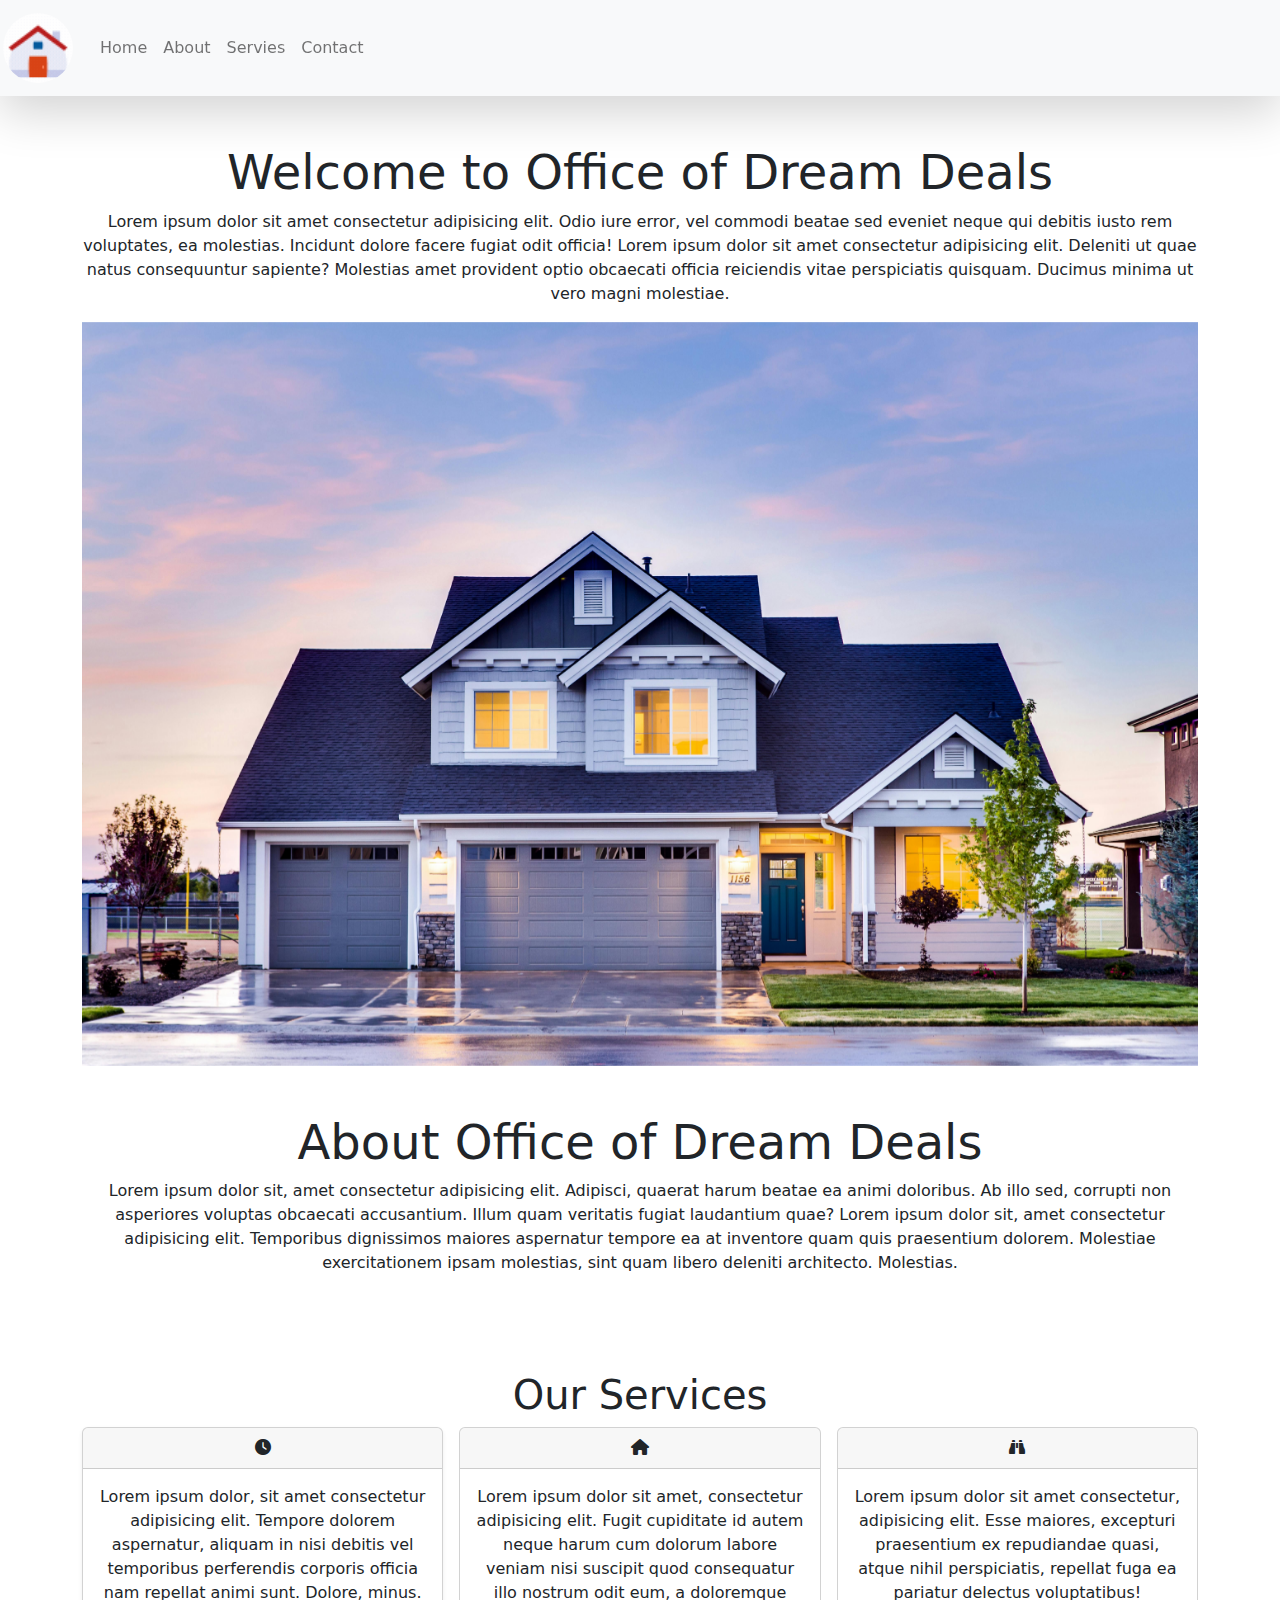
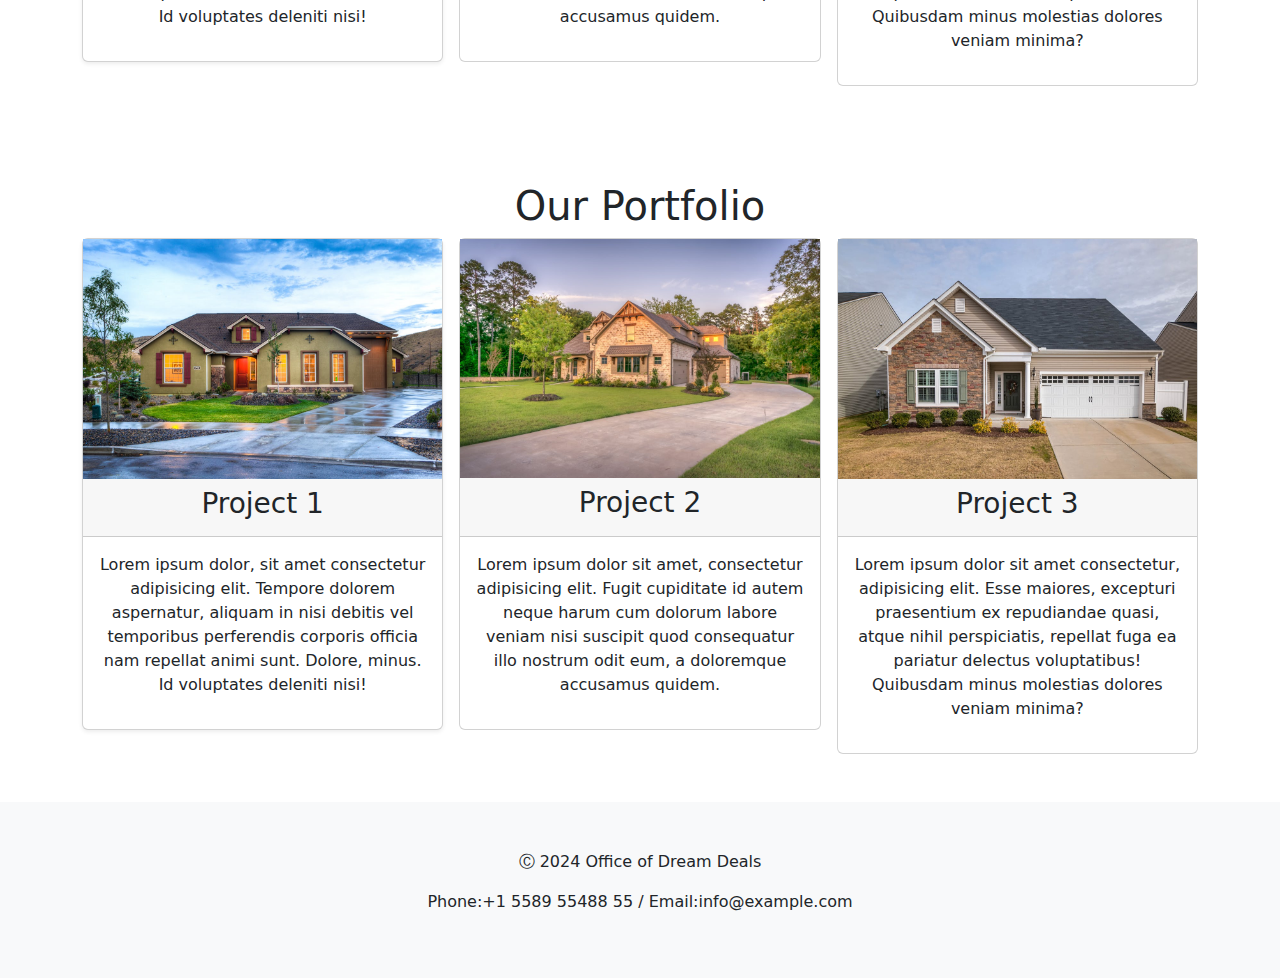
<file: index.html>
<!DOCTYPE html>
<html lang="en">
<head>
    <meta charset="UTF-8">
    <meta name="viewport" content="width=device-width, initial-scale=1.0">
    <title>Office of Dream Deals</title>
    <link rel="icon" href="img/icons8-home-16.png" type="image/icon type">
    <link rel="stylesheet" href="css/style.css">
    <link rel="stylesheet" href="css/bootstrap-5.2.3-dist/css/bootstrap.min.css">
    <script src="css/bootstrap-5.2.3-dist/js/bootstrap.min.js"></script>
    <link rel="stylesheet" href="css/fontawesome-free-6.2.0-web/css/all.min.css">
</head>
<body>
  <section class="navbar1  justify-content-center align-items-center sticky-top ">
    <nav class="navbar navbar-expand-sm shadow-lg navbar-light bg-light">
      <a class="navbar-brand ml-5" href="index.html"><img src="img/icons8-home.gif" class="rounded-circle" alt="" width="100%" height="70px"></a>
      <button class="navbar-toggler" type="button" data-bs-toggle="collapse" data-bs-target="#navbar" aria-controls="navbar AItMartup">
        <span class="navbar-toggler-icon"></span>
      </button>
      <div class="collapse navbar-collapse" id="navbar">
        <ul class="navbar-nav">
            <li class="nav-item">
                <a class="nav-link" href="index.html">Home</a>
            </li>
            <li class="nav-item">
                <a class="nav-link" href="About.html">About</a>
            </li>
            <li class="nav-item">
                <a class="nav-link" href="Services.html">Servies</a>
            </li>
            <li class="nav-item">
                <a class="nav-link" href="Contact.html">Contact</a>
            </li>
        </ul>
      </div>
      </nav>
  </section>
  <section class="crose text-center">
    <div class="container my-5">
      <div class="header">
        <h1 class="display-5 fw-normal">Welcome to Office of Dream Deals</h1>
      </div>
      <p>
        Lorem ipsum dolor sit amet consectetur adipisicing elit. Odio iure error,
        vel commodi beatae sed eveniet neque qui debitis iusto rem voluptates,
        ea molestias. Incidunt dolore facere fugiat odit officia! Lorem ipsum dolor sit
        amet consectetur adipisicing elit. Deleniti ut quae natus consequuntur sapiente?
        Molestias amet provident optio obcaecati officia reiciendis vitae perspiciatis quisquam.
        Ducimus minima ut vero magni molestiae.
      </p>
      <div class="usel slide carousel-slide" id="d" data-ride="carousel">
        <div id="d" class="carousel-slide" data-bs-ride="carousel">    
          <div class="carousel-inner">
            <div class="carousel-item active" data-bs-interval="2000">
              <img class="d-block w-100" src="img/pexels-photo-106399.jpeg" alt="">
            </div>
            <div class="carousel-item" data-bs-interval="2000">
              <img class="d-block w-100"  src="img/istockphoto-1026205392-1024x1024.jpg" alt="">
            </div>
            <div class="carousel-item" data-bs-interval="2000">
              <img class="d-block w-100" src="img/pexels-photo-106399.jpeg" alt="">
            </div>
            <div class="carousel-item" data-bs-interval="2000">
              <img class="d-block w-100" src="img/large-home-residential-house-architecture-53610.jpeg" alt="">
            </div>
          </div>
        </div>
      </div>
    </div>
  </section>
  <section class="crose text-center">
    <div class="container my-5">
      <div class="header">
        <h1 class="display-5 fw-normal">About Office of Dream Deals</h1>
      </div>
        <p>
          Lorem ipsum dolor sit, amet consectetur adipisicing elit. Adipisci, quaerat harum beatae ea animi doloribus. Ab illo sed,
          corrupti non asperiores voluptas obcaecati accusantium. Illum quam veritatis fugiat laudantium 
          quae? Lorem ipsum dolor sit, amet consectetur adipisicing elit. Temporibus dignissimos maiores
          aspernatur tempore ea at inventore quam quis praesentium dolorem.
          Molestiae exercitationem ipsam molestias, sint quam libero deleniti architecto. Molestias.
        </p>
    </div>
  </section>
  <section class="crose text-center">
       <div class="album py-5">
          <div class="container">
            <h1 class="header">Our Services</h1> 
             <div class="row row-cols-1 row-cols-sm-2 row-cols-md-3 g-3">
              <div class="col-lg-4 col-md-6">
               <div class="card shadow-sm">
                 <div class="card-header">
                  <i class="fa fa-clock"></i>
                 </div>
                <div class="card-body">
            <p>Lorem ipsum dolor, sit amet consectetur adipisicing elit. Tempore dolorem aspernatur, aliquam in nisi debitis vel temporibus perferendis corporis officia nam repellat animi sunt. Dolore, minus. Id voluptates deleniti nisi!</p>
          </div>
        </div>
      </div>
      <div class="col-lg-4 col-md-6">
        <div class="card">
          <div class="card-header">
            <i class="fa fa-home"></i>
          </div>
          <div class="card-body">
            <p>Lorem ipsum dolor sit amet, consectetur adipisicing elit. Fugit cupiditate id autem neque harum cum dolorum labore veniam nisi suscipit quod consequatur illo nostrum odit eum, a doloremque accusamus quidem.</p>
          </div>
        </div>
      </div>
      <div class="col-lg-4 col-md-12">
        <div class="card"> 
          <div class="card-header">
            <i class="fa fa-binoculars"></i>  
          </div>
          <div class="card-body">
            <p>Lorem ipsum dolor sit amet consectetur, adipisicing elit. Esse maiores, excepturi praesentium ex repudiandae quasi, atque nihil perspiciatis, repellat fuga ea pariatur delectus voluptatibus! Quibusdam minus molestias dolores veniam minima?</p>
           </div>
          </div>
         </div>
        </div>
       </div>
      </div>
  </section>

  <section class="crose text-center">
    <div class="album py-5">
      <div class="container">
        <h1 class="header">Our Portfolio</h1> 
        <div class="row row-cols-1 row-cols-sm-2 row-cols-md-3 g-3">
          <div class="col-lg-4 col-md-6 card-scale">
            <div class="card shadow-sm">
              <img src="img/pexels-photo-1396132.jpeg" alt="" width="100%" height="100%">
              <div class="card-header">
                <h3>Project 1</h3>
              </div>
              <div class="card-body">
                <p>Lorem ipsum dolor, sit amet consectetur adipisicing elit. Tempore dolorem aspernatur, aliquam in nisi debitis vel temporibus perferendis corporis officia nam repellat animi sunt. Dolore, minus. Id voluptates deleniti nisi!</p>
              </div>
            </div>
          </div>
          <div class="col-lg-4 col-md-6 card-scale">
            <div class="card">
              <img src="img/pexels-photo-259588.jpeg" alt="" width="100%" height="100%">
              <div class="card-header">
                <h3>Project 2</h3>
              </div>
              <div class="card-body">
                <p>Lorem ipsum dolor sit amet, consectetur adipisicing elit. Fugit cupiditate id autem neque harum cum dolorum labore veniam nisi suscipit quod consequatur illo nostrum odit eum, a doloremque accusamus quidem.</p>
              </div>
            </div>
          </div>
          <div class="col-lg-4 col-md-12 card-scale">
            <div class="card">  
              <img src="img/pexels-photo-3555615.jpeg" alt="" width="100%" height="100%">
              <div class="card-header">
                <h3>Project 3</h3>
              </div>
              <div class="card-body">
                <p>Lorem ipsum dolor sit amet consectetur, adipisicing elit. Esse maiores, excepturi praesentium ex repudiandae quasi, atque nihil perspiciatis, repellat fuga ea pariatur delectus voluptatibus! Quibusdam minus molestias dolores veniam minima?</p>
              </div>
            </div>
          </div>
        </div>
      </div>
    </div>
  </section>

    <footer class="crose text-center">
      <div class="album py-5 footer-light bg-light" >
        <p>&#9400 2024 Office of Dream Deals</p>
        <p>Phone:+1 5589 55488 55 / Email:info@example.com</p>
      </div> 
    </footer>
      
</body>
</html>
</file>
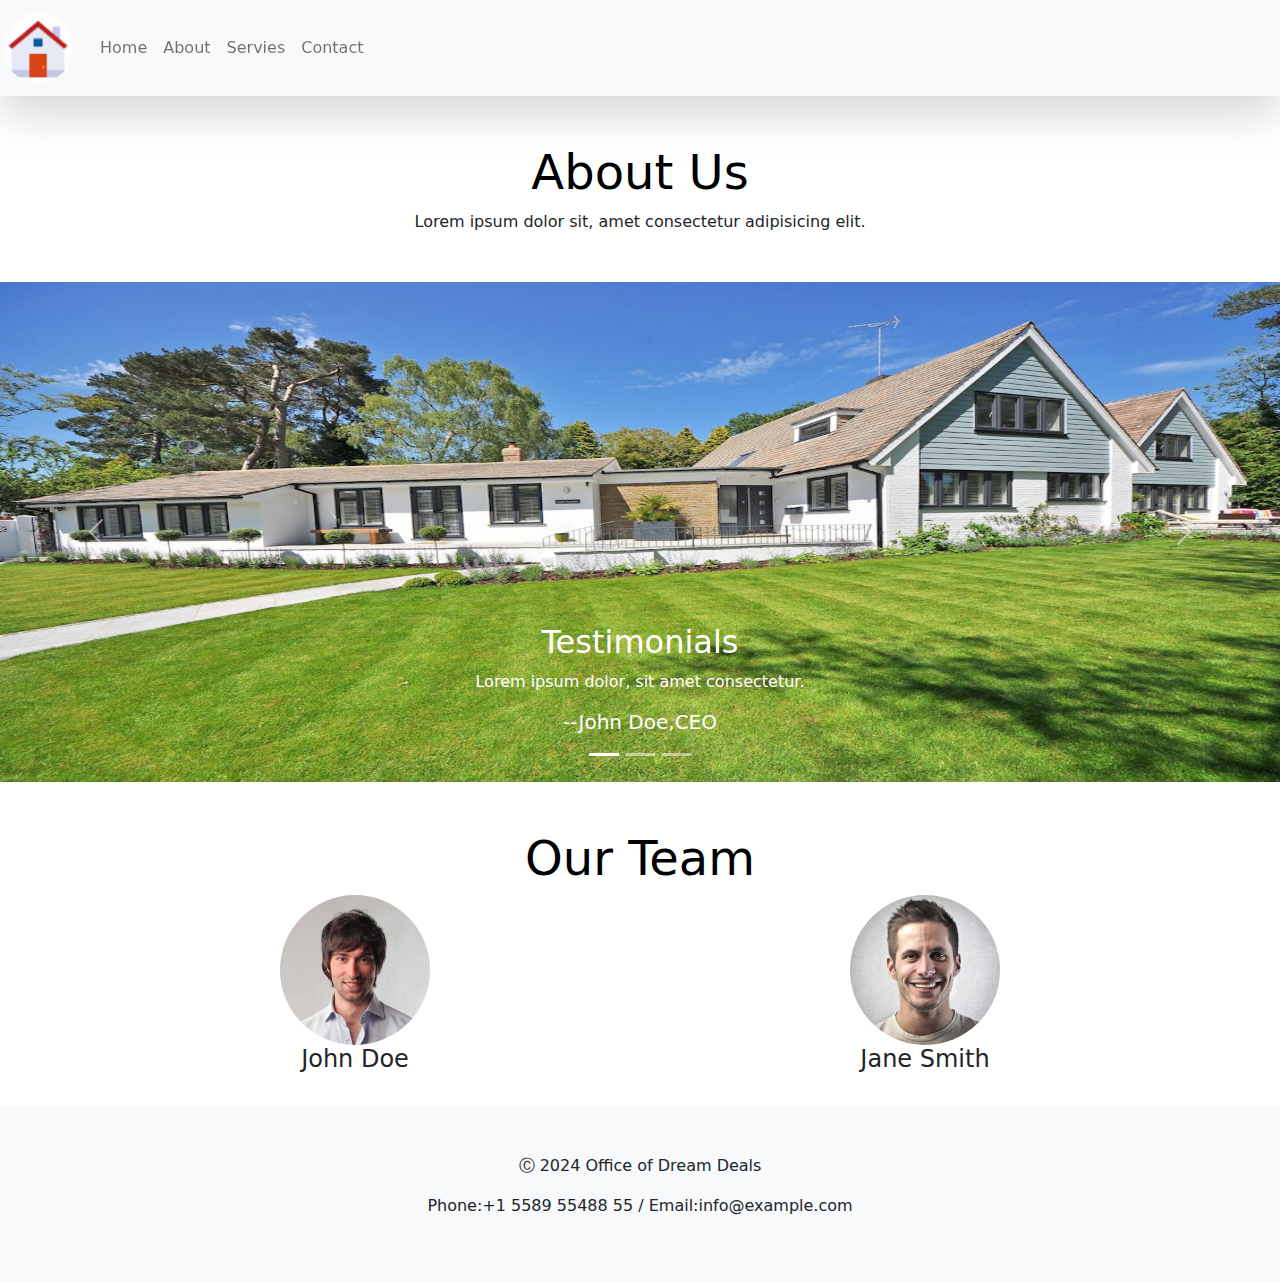
<file: About.html>
<!DOCTYPE html>
<html lang="en">
<head>
    <meta charset="UTF-8">
    <meta name="viewport" content="width=device-width, initial-scale=1.0">
    <title>Office of Dream Deals</title>
    <link rel="icon" href="img/icons8-home-16.png" type="image/icon type">
    <link rel="stylesheet" href="css/style.css">
    <link rel="stylesheet" href="css/bootstrap-5.2.3-dist/css/bootstrap.min.css">
    <script src="css/bootstrap-5.2.3-dist/js/bootstrap.min.js"></script>
    <link rel="stylesheet" href="css/fontawesome-free-6.2.0-web/css/all.min.css">
</head>
<body>

    <section class="navbar1  justify-content-center align-items-center sticky-top ">
        <nav class="navbar navbar-expand-sm shadow-lg navbar-light bg-light">
            <a class="navbar-brand ml-5" href=""><img src="img/icons8-home.gif" class="rounded-circle" alt="" width="100%" height="70px"></a>
            <button class="navbar-toggler" type="button" data-bs-toggle="collapse" data-bs-target="#navbar" aria-controls="navbar AItMartup">
                <span class="navbar-toggler-icon"></span>
            </button>
            <div class="collapse navbar-collapse" id="navbar">
            <ul class="navbar-nav">
                <li class="nav-item">
                    <a class="nav-link" href="index.html">Home</a>
                </li>
                <li class="nav-item">
                    <a class="nav-link" href="About.html">About</a>
                </li>
                <li class="nav-item">
                    <a class="nav-link" href="Services.html">Servies</a>
                </li>
                <li class="nav-item">
                    <a class="nav-link" href="Contact.html">Contact</a>
                </li>
            </ul>
            </div>
        </nav>
    </section>


    <section class="crose text-center">
        <div class="container my-5">
            <div class="g h">
            <h1 class="display-5 fw-normal" >About Us</h1>
        </div>
            <p>Lorem ipsum dolor sit, amet consectetur adipisicing elit.</p>   
        </div>
    </section>

 
    
    <section class="crose">
        <div id="carouselExampleCaptions" class="carousel slide" data-bs-ride="carousel">
            <div class="carousel-indicators">
              <button type="button" data-bs-target="#carouselExampleCaptions" data-bs-slide-to="0" class="active" aria-current="true" aria-label="Slide 1"></button>
              <button type="button" data-bs-target="#carouselExampleCaptions" data-bs-slide-to="1" aria-label="Slide 2"></button>
              <button type="button" data-bs-target="#carouselExampleCaptions" data-bs-slide-to="2" aria-label="Slide 3"></button>
            </div>
            <div class="carousel-inner">
                <div class="carousel-item active">
                    <img src="img/pexels-photo-280229.jpeg" height="500px" class="d-block w-100" alt="">
                    <div class="carousel-caption d-none d-md-block">
                        <h2> Testimonials</h2>
                        <p>Lorem ipsum dolor, sit amet consectetur.</p>
                        <h6  class="lead">--John Doe,CEO</h6>
                    </div>
                </div>
                <div class="carousel-item">
                    <img  src="img/pexels-photo-280229.jpeg" height="500px" class="d-block w-100" alt="">
                    <div class="carousel-caption d-none d-md-block">
                        <h2>Testimonials</h2>
                        <p>Lorem ipsum dolor, sit amet consectetur.</p>
                    </div>
                </div>
                <div class="carousel-item">
                    <img  src="img/pexels-photo-280229.jpeg" height="500px" class="d-block w-100" alt="">
                    <div class="carousel-caption d-none d-md-block">
                        <h2>Testimonials</h2>
                        <p>Lorem ipsum dolor, sit amet consectetur.</p>
                    </div>
                </div>
            </div>
            <button class="carousel-control-prev" type="button" data-bs-target="#carouselExampleCaptions" data-bs-slide="prev">
                <span class="carousel-control-prev-icon" aria-hidden="true"></span>
                <span class="visually-hidden">Previous</span>
            </button>
            <button class="carousel-control-next" type="button" data-bs-target="#carouselExampleCaptions" data-bs-slide="next">
                <span class="carousel-control-next-icon" aria-hidden="true"></span>
                <span class="visually-hidden">Next</span>
            </button>
        </div>
    </section>
    
    
    <section class="crose text-center">
        <div class="container mt-5">
        <div class="row">
            <div class="g h">
            <h1 class="display-5 fw-normal">Our Team</h1>
        </div>
            <div class="col-sm-3 col-md-6">
                <img src="img/profile-1.jpg" class="rounded-circle" alt="" width="150" height="150">
                <h4>John Doe</h4>
            </div>
            <div class="col-sm-9 col-md-6">
                <img src="img/profile-7.jpg" class="rounded-circle" alt="" width="150" height="150">
                <h4>Jane Smith</h4>
            </div>
        </div>
        </div>
    </section>  
    <br>
    
    
    
    <footer class="crose text-center">
      <div class="album py-5 bg-light" >
        <p>&#9400 2024 Office of Dream Deals</p>
        <p>Phone:+1 5589 55488 55 / Email:info@example.com</p>
      </div> 
    </footer>

</body>
</html>
</file>
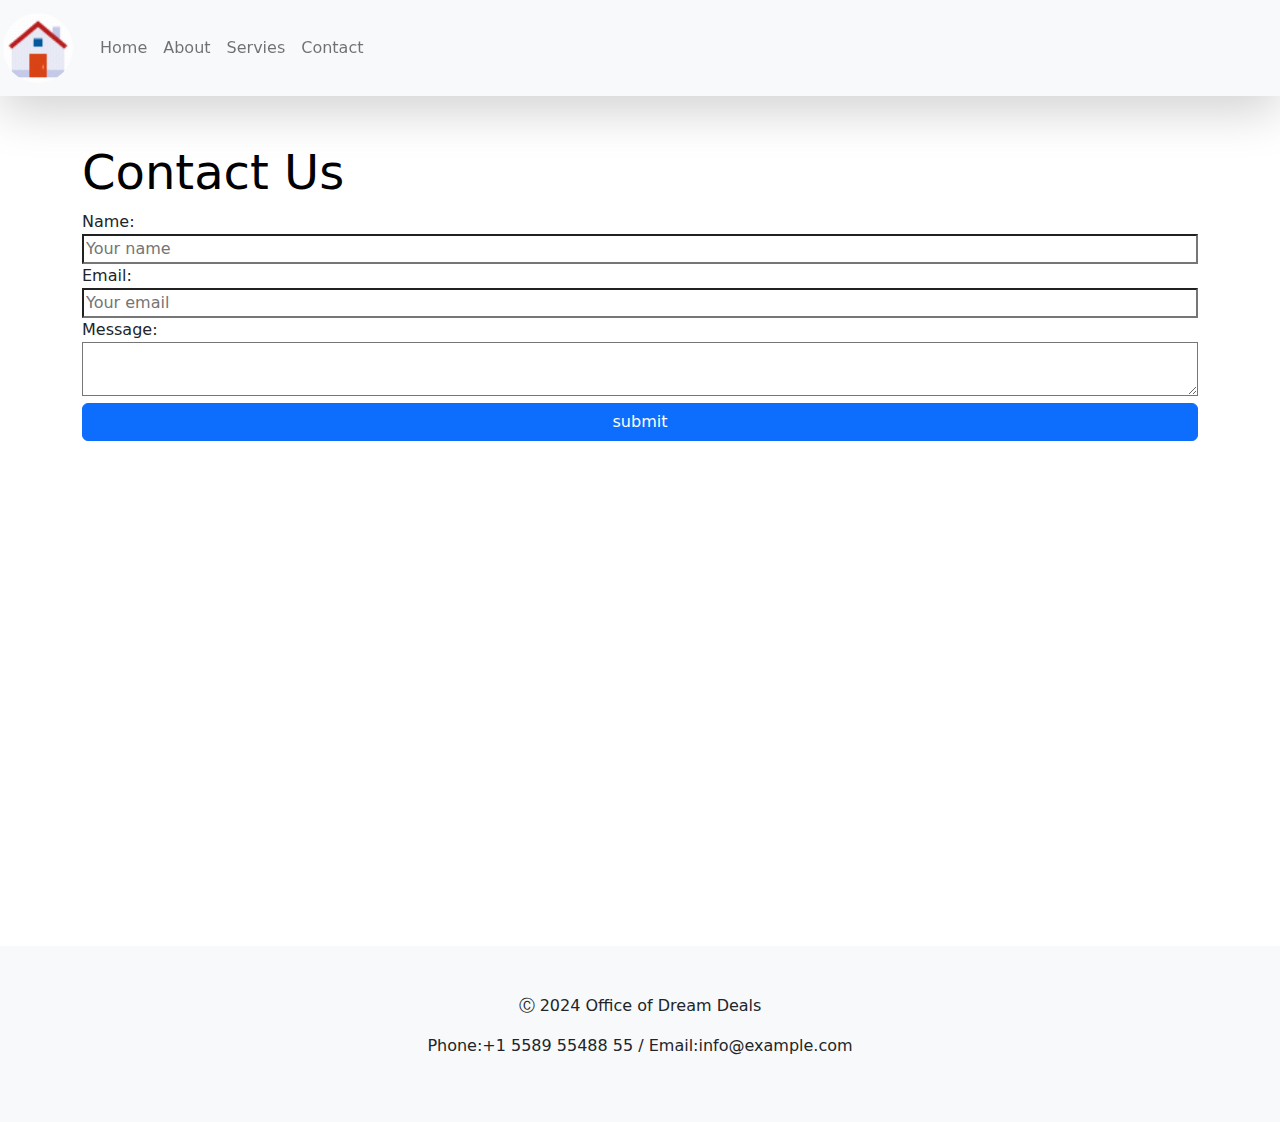
<file: Contact.html>
<!DOCTYPE html>
<html lang="en">
<head>
    <meta charset="UTF-8">
    <meta name="viewport" content="width=device-width, initial-scale=1.0">
    <title>Office of Dream Deals</title>
    <link rel="icon" href="img/icons8-home-16.png" type="image/icon type">
    <link rel="stylesheet" href="css/style.css">
    <link rel="stylesheet" href="css/bootstrap-5.2.3-dist/css/bootstrap.min.css">
    <script src="css/bootstrap-5.2.3-dist/js/bootstrap.min.js"></script>
    <link rel="stylesheet" href="css/fontawesome-free-6.2.0-web/css/all.min.css">
</head>
<body>
   
    <section class="navbar1  justify-content-center align-items-center sticky-top ">
        <nav class="navbar navbar-expand-sm shadow-lg navbar-light bg-light">
            <a class="navbar-brand ml-5" href=""><img src="img/icons8-home.gif" class="rounded-circle" alt="" width="100%" height="70px"></a>
            <button class="navbar-toggler" type="button" data-bs-toggle="collapse" data-bs-target="#navbar" aria-controls="navbar AItMartup">
                <span class="navbar-toggler-icon"></span>
            </button>
            <div class="collapse navbar-collapse" id="navbar">
            <ul class="navbar-nav">
                <li class="nav-item">
                    <a class="nav-link" href="index.html">Home</a>
                </li>
                <li class="nav-item">
                    <a class="nav-link" href="About.html">About</a>
                </li>
                <li class="nav-item">
                    <a class="nav-link" href="Services.html">Servies</a>
                </li>
                <li class="nav-item">
                    <a class="nav-link" href="Contact.html">Contact</a>
                </li>
            </ul>
            </div>
        </nav>
    </section>

    <section class="crose">
        <div class="container my-5">
            <div class="g h">
            <h1 class="display-5 fw-normal">Contact Us</h1>
        </div>
            <form action="Contact.html" method="post">
                <label  for="n">Name:</label>
                <br>
                <input class="o p w-100" type="text" placeholder="Your name" name="" id="n" rows="1">
                <br>
                <label  for="e">Email:</label>
                <br>
                <input class="o p w-100" type="text" placeholder="Your email" name="" id="e" rows="1">
                <br>
                <label  for="m">Message:</label>
                <br>
                <textarea class="o p w-100" name="massage" id="m" rows="2"></textarea>
                <br>
                <input type="submit" name="" value="submit" class="w-100 btn btn-primary" rows="2">
                <!-- <button style="background-color: rgb(67, 67, 207);">submit</button> -->
            </form>
            <div class="col-md-12 col-ms-12 col-xs-12">
                <iframe class="col-md-12 col-ms-12 col-xs-12 " src="https://www.google.com/maps/embed?pb=!1m18!1m12!1m3!1d3294.1859577389864!2d62.18896920000002!3d34.345745099999995!2m3!1f0!2f0!3f0!3m2!1i1024!2i768!4f13.1!3m3!1m2!1s0x3f3ce6dc4581a51d%3A0xd862ea320d4ae6a2!2sHerat%20Citadel!5e0!3m2!1sen!2s!4v1715875201933!5m2!1sen!2s" width="900" height="450"  allowfullscreen="" loading="lazy" ></iframe>
                
            </div>
        </div>
        
    </section>


     <footer class="crose text-center">
      <div class="album py-5 bg-light" >
        <p>&#9400 2024 Office of Dream Deals</p>
        <p>Phone:+1 5589 55488 55 / Email:info@example.com</p>
      </div> 
    </footer>

</body>
</html>
</file>
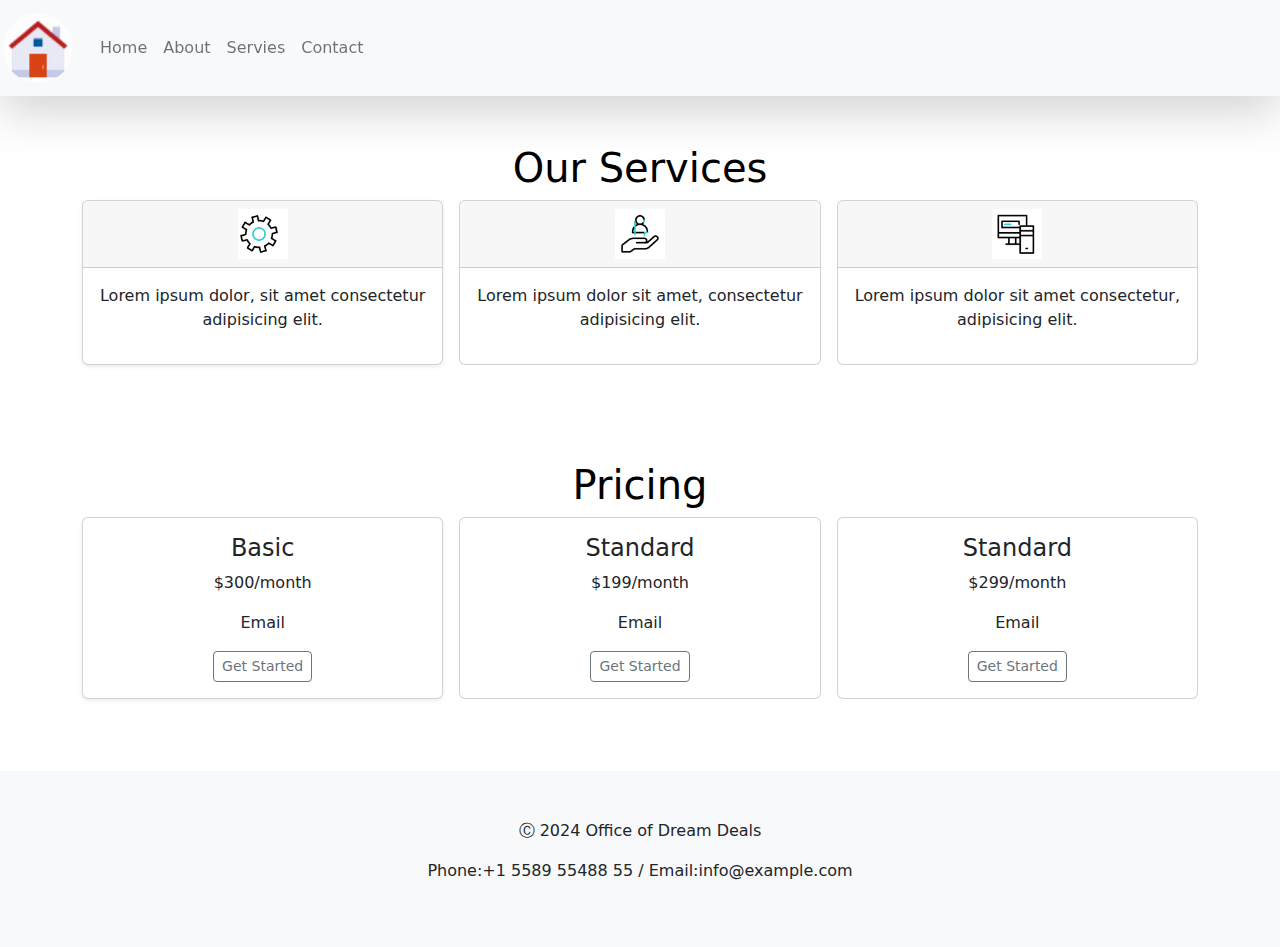
<file: Services.html>
<!DOCTYPE html>
<html lang="en">
<head>
    <meta charset="UTF-8">
    <meta name="viewport" content="width=device-width, initial-scale=1.0">
    <title>Office of Dream Deals</title>
    <link rel="icon" href="img/icons8-home-16.png" type="image/icon type">
    <link rel="stylesheet" href="css/style.css">
    <link rel="stylesheet" href="css/bootstrap-5.2.3-dist/css/bootstrap.min.css">
    <script src="css/bootstrap-5.2.3-dist/js/bootstrap.min.js"></script>
    <link rel="stylesheet" href="css/fontawesome-free-6.2.0-web/css/all.min.css">
</head>
<body>
    
    <section class="navbar1  justify-content-center align-items-center sticky-top ">
        <nav class="navbar navbar-expand-sm shadow-lg navbar-light bg-light">
            <a class="navbar-brand ml-5" href=""><img src="img/icons8-home.gif" class="rounded-circle" alt="" width="100%" height="70px"></a>
            <button class="navbar-toggler" type="button" data-bs-toggle="collapse" data-bs-target="#navbar" aria-controls="navbar AItMartup">
                <span class="navbar-toggler-icon"></span>
            </button>
            <div class="collapse navbar-collapse" id="navbar">
            <ul class="navbar-nav">
                <li class="nav-item">
                    <a class="nav-link" href="index.html">Home</a>
                </li>
                <li class="nav-item">
                    <a class="nav-link" href="About.html">About</a>
                </li>
                <li class="nav-item">
                    <a class="nav-link" href="Services.html">Servies</a>
                </li>
                <li class="nav-item">
                    <a class="nav-link" href="Contact.html">Contact</a>
                </li>
            </ul>
            </div>
        </nav>
    </section>


    <section class="crose text-center">
       <div class="album py-5">
          <div class="container">
            <h1 class="g h">Our Services</h1> 
             <div class="row row-cols-1 row-cols-sm-2 row-cols-md-3 g-3">
              <div class="col-lg-4 col-md-6">
               <div class="card shadow-sm">
                 <div class="card-header">
                  <i><img src="img/icon1.gif"  width="50px" height="50px" alt=""></i>
                 </div>
                <div class="card-body">
            <p>Lorem ipsum dolor, sit amet consectetur adipisicing elit.</p>
          </div>
        </div>
      </div>
      <div class="col-lg-4 col-md-6">
        <div class="card">
          <div class="card-header">
            <i ><img src="img/icon2.gif"  width="50px" height="50px" alt="" srcset=""></i>
          </div>
          <div class="card-body">
            <p>Lorem ipsum dolor sit amet, consectetur adipisicing elit.</p>
          </div>
        </div>
      </div>
      <div class="col-lg-4 col-md-12">
        <div class="card"> 
          <div class="card-header">
            <i ><img src="img/icon3.gif"  width="50px" height="50px" srcset=""></i>  
          </div>
          <div class="card-body">
            <p>Lorem ipsum dolor sit amet consectetur, adipisicing elit.</p>
           </div>
          </div>
         </div>
        </div>
       </div>
      </div>
    </section>


   <section class="crose text-center">
       <div class="album py-5">
          <div class="container">
            <h1 class="g h">Pricing</h1> 
             <div class="row row-cols-1 row-cols-sm-2 row-cols-md-3 g-3">
              <div class="col-lg-4 col-md-6">
               <div class="card shadow-sm">
                <div class="card-body">
                  <h4>Basic</h4>
                  <p>$300/month</p>
                  <p>Email</p>
            <div class="btn-group">
                  <button type="button" class="btn btn-sm btn-outline-secondary">Get Started</button>
            </div>
          </div>
        </div>
      </div>
      <div class="col-lg-4 col-md-6">
        <div class="card">
          <div class="card-body">
            <h4>Standard</h4>
            <p>$199/month</p>
            <p>Email</p>
            <div class="btn-group">
                  <button type="button" class="btn btn-sm btn-outline-secondary">Get Started</button>
            </div>
          </div>
        </div>
      </div>
      <div class="col-lg-4 col-md-12">
        <div class="card"> 
          <div class="card-body">
            <h4>Standard</h4>
            <p>$299/month</p>
            <p>Email</p>
            <div class="btn-group">
                  <button type="button" class="btn btn-sm btn-outline-secondary">Get Started</button>
            </div>
           </div>
          </div>
         </div>
        </div>
       </div>
      </div>
    </section>
    <br>
    
    <footer class="crose text-center">
      <div class="album py-5 bg-light" >
        <p>&#9400 2024 Office of Dream Deals</p>
        <p>Phone:+1 5589 55488 55 / Email:info@example.com</p>
      </div> 
    </footer>
</body>
</html>
</file>
<file: css/style.css>
body {
    margin: 0;
    padding: 0;
    text-align: center;
    font-family: Arial, Helvetica, sans-serif;
    display: inline;
}
.navbar1 .navbar-nav  .nav-link:hover{
    color: rgb(147, 210, 244);
}
.navbar1 .navbar-nav  .dropdown-item:hover{
    color:rgb(147, 210, 244) ;
}
.navbar .navbar-nav #active{
    color: rgb(147, 210, 244);
}
.navbar-brand{
    border: none;
    padding: 3px;
}
.h1 {
    font-family: Montserrat-bold;
    text-align: center;
}
.g {
    color: black;
}
.h:hover {
    color: rgb(147, 210, 244);
}
.o {
    background-color: white;
}
.p:hover {
    background-color: rgb(198, 229, 246);
}

.card-scale {
  transition: transform 0.3s ease;
}

.card-scale:hover {
  transform: scale(1.05);
}
</file>
